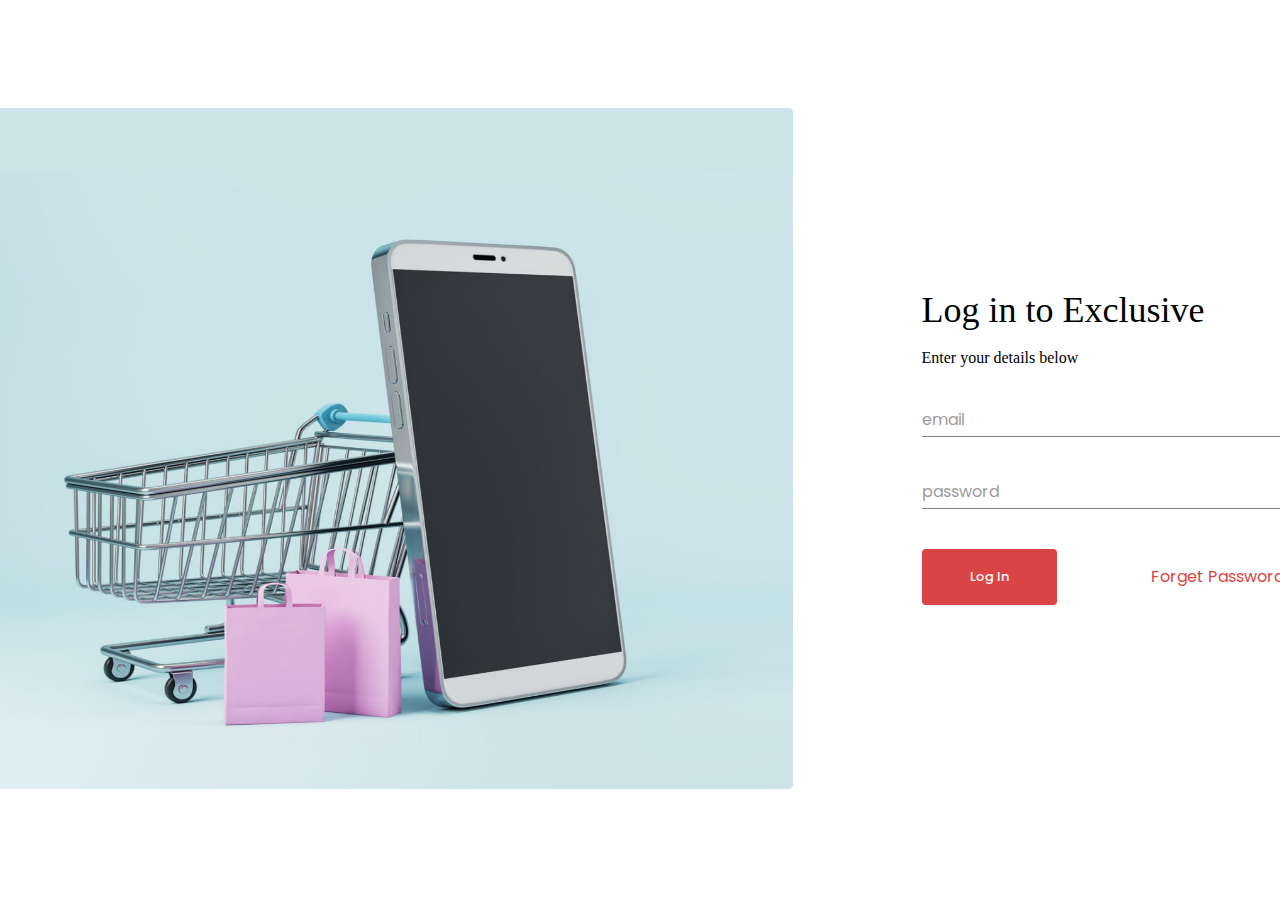
<file: login/login.html>
<!DOCTYPE html>
<html lang="en">
<head>
    <meta charset="UTF-8">
    <meta name="viewport" content="width=device-width, initial-scale=1.0">
    <title>Login</title>
    <link rel="stylesheet" href="./login.css">
</head>
<body>

    <div class=" login_1 ">
        <div class="img">
            <img src="../img/sing_up.jpg" alt="">
        </div>
        <div class="login">
            <div class="login_text">
                <h1>Log in to Exclusive</h1>
                <hp>Enter your details below</hp>
            </div>
            <form class="login_form" action="">
                <input id="login_email" placeholder="email" type="email">
                <input id="login_pasword" placeholder="password" type="password">
                <p class="ogohlantirish_1" >Email yoki password xato...</p>
                <div class="login_end">
                    <button class="login_button">Log In</button>
                    <a href="#">Forget Password?</a>
                    </div>
            </form>
        </div>
    </div>
    
</body>
<script src="./login.js"></script>
</html>
</file>
<file: login/login.css>
@import url('https://fonts.googleapis.com/css2?family=Bebas+Neue&family=Lato:ital,wght@0,100;0,300;0,400;0,700;0,900;1,100;1,300;1,400;1,700;1,900&family=Poppins:ital,wght@0,100;0,200;0,300;0,400;0,500;0,600;0,700;0,800;0,900;1,100;1,200;1,300;1,400;1,500;1,600;1,700;1,800;1,900&display=swap');

*{margin: 0;
padding: 0;
box-sizing: border-box;
}

button{
    border: none;
}
a{
    text-decoration: none;
}

body{
    display: flex;
    flex-direction: column;
    align-items: center;
}
.signup,
.login_1
{
    width: 1305px;
    height:100vh;
    /* border: 2px solid red; */
    display: flex;
    align-items: center;
    justify-content: space-between;
    /* margin: 60px 0 140px 0; */
}

 .img img{
    width: 805px;
    height: 681px;
    border-radius: 0px 4px 4px 0px;
}
.account,
.login{
    width: 371px;
height: 530px;
/* border :2px solid red; */
display: flex;
flex-direction: column;
justify-content: center;
gap: 38px;
}
.account_text,
.login_text{
    display: flex;
    flex-direction: column;
    gap: 24px;
}

.account_text,
.login_text>h1{
color: rgb(0, 0, 0);
font-family: Inter;
font-size: 36px;
font-weight: 500;
line-height: 30px;
letter-spacing: 4%;
text-align: left;
}
.account_text,
.login_text>p{
color: rgb(0, 0, 0);
font-family: Poppins;
font-size: 16px;
font-weight: 400;
line-height: 24px;
letter-spacing: 0%;
text-align: left;
}

.signup_form,
.login_form{
    display: flex;
    flex-direction: column;
    gap: 40px;
    
}
.signup_form  input,
.login_form input{
    width: 370px;
    height: 32px;
}

.signup_form p,
.ogohlantirish_1{
    color: red;
    display: none;
}

.signup_form  input,
.login_form input{
    outline: none;
    border: none;
    border-bottom: 1px solid grey;
}

.signup_form>input::placeholder,
.login_form>input::placeholder{
color: rgb(0, 0, 0);
font-family: Poppins;
font-size: 16px;
font-weight: 400;
line-height: 24px;
letter-spacing: 0%;
text-align: left;
opacity: 0.4;
margin: 8px 0px;
padding: 0px;
}


.signup_form button{
    padding: 16px 122px 16px 122px;
font-family: Poppins;
font-size: 14px;
font-weight: 500;
line-height: 22px;
letter-spacing: 0%;
text-align: left;
color: rgb(250, 250, 250);
border-radius: 4px;
background: rgb(219, 68, 68);
}

.links{
    display: flex;
    flex-direction: column;
    gap: 32px;
    align-items: center;
}

.google{
display: flex;
border: 1px solid rgba(0, 0, 0, 0.4);
border-radius: 4px;
gap: 16px;
padding: 16px 95px ;
}

.google a{
    color: rgb(0, 0, 0);
font-family: Poppins;
font-size: 14px;
font-weight: 400;
line-height: 24px;
letter-spacing: 0%;
text-align: left;
}


.links p{
color: rgb(0, 0, 0);
font-family: Poppins;
font-size: 16px;
font-weight: 400;
line-height: 24px;
letter-spacing: 0%;
text-align: left;
opacity: 0.7;
margin: 0px 16px;
}

.links p button{
    font-weight: 600;
    margin: 4px 0px;
}

.login_end{
    width: 371px;
height: 56px;
display: flex;
align-items: center;
justify-content: space-between;
}

.login_button{
    padding: 16px 48px 16px 48px;
    color: rgb(250, 250, 250);
font-family: Poppins;
font-size: 13px;
font-weight: 500;
line-height: 24px;
letter-spacing: 0%;
text-align: left;
border-radius: 4px;
background: rgb(219, 68, 68);
}

.login_end>a{
    /* Title/16PX Regular */
color: rgb(219, 68, 68);
font-family: Poppins;
font-size: 16px;
font-weight: 400;
line-height: 24px;
letter-spacing: 0%;
text-align: left;
}




.hidden_1{
    display: none;
}
</file>
